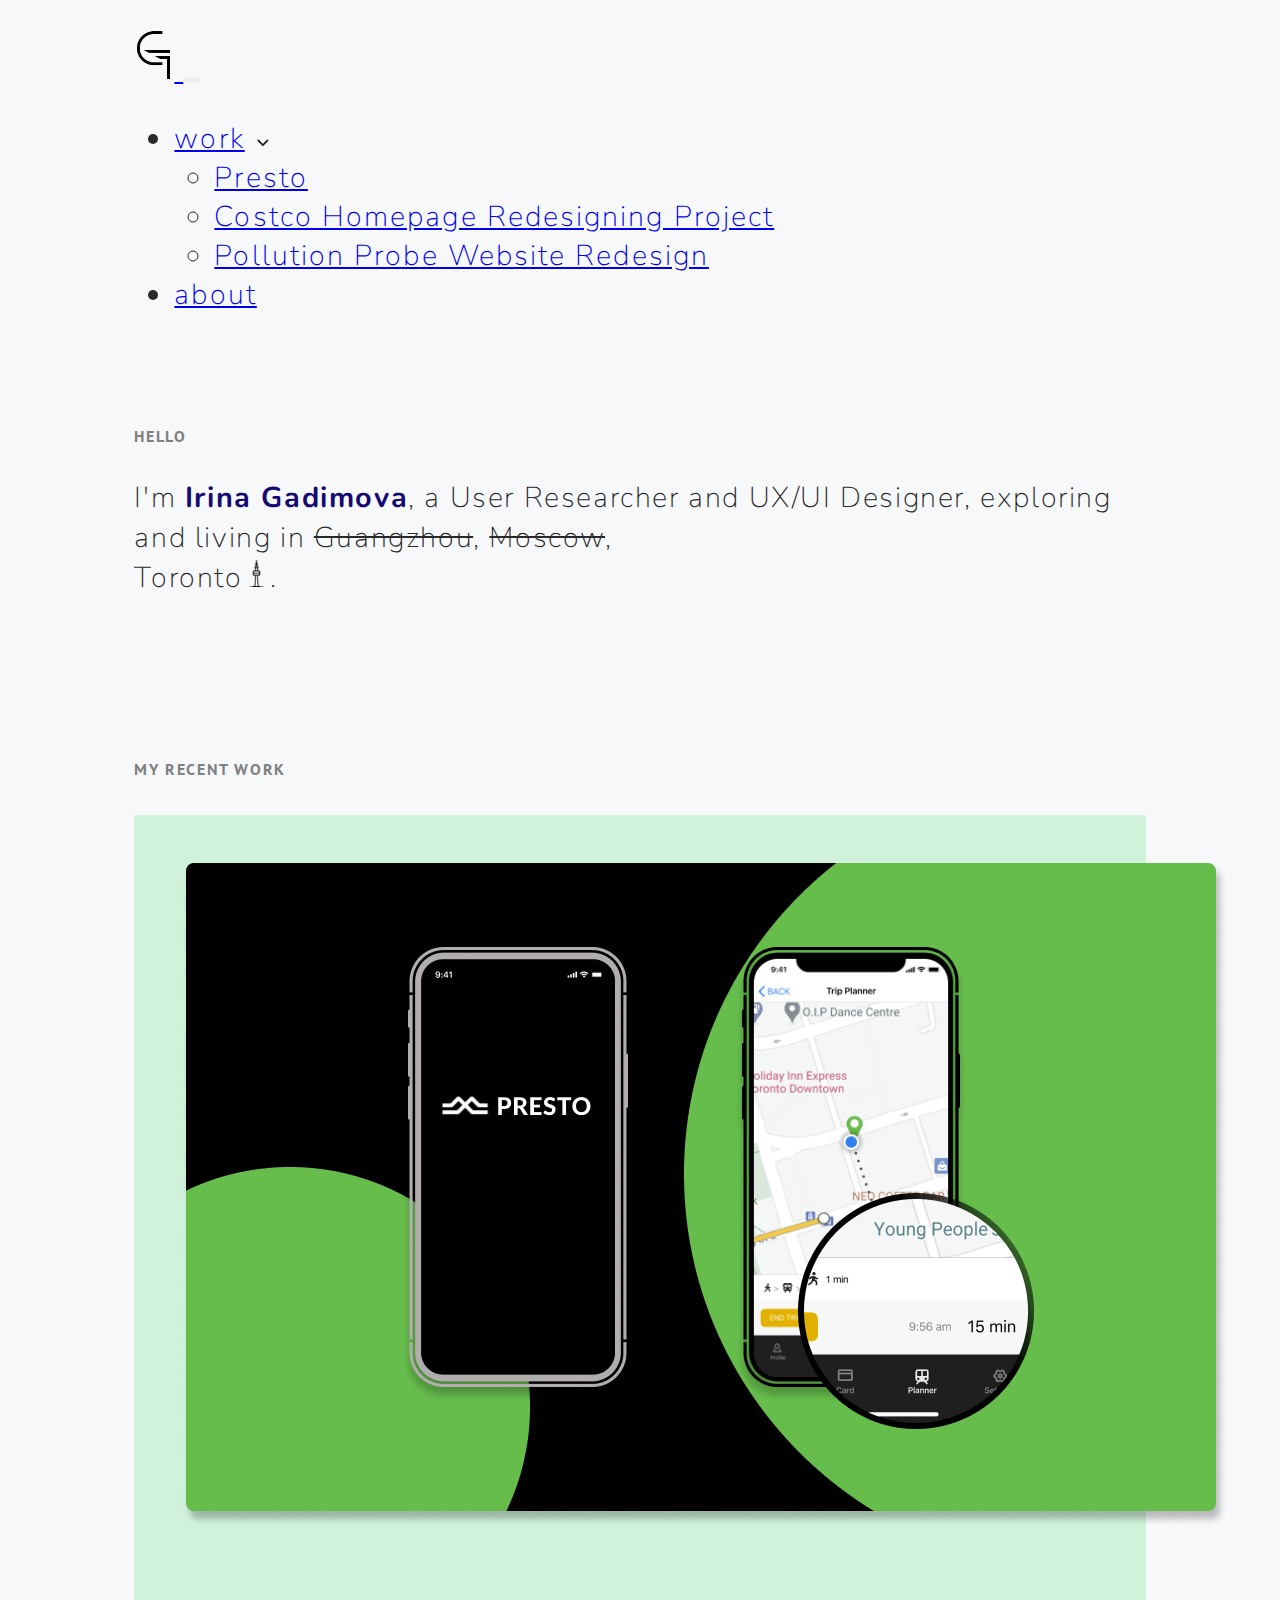
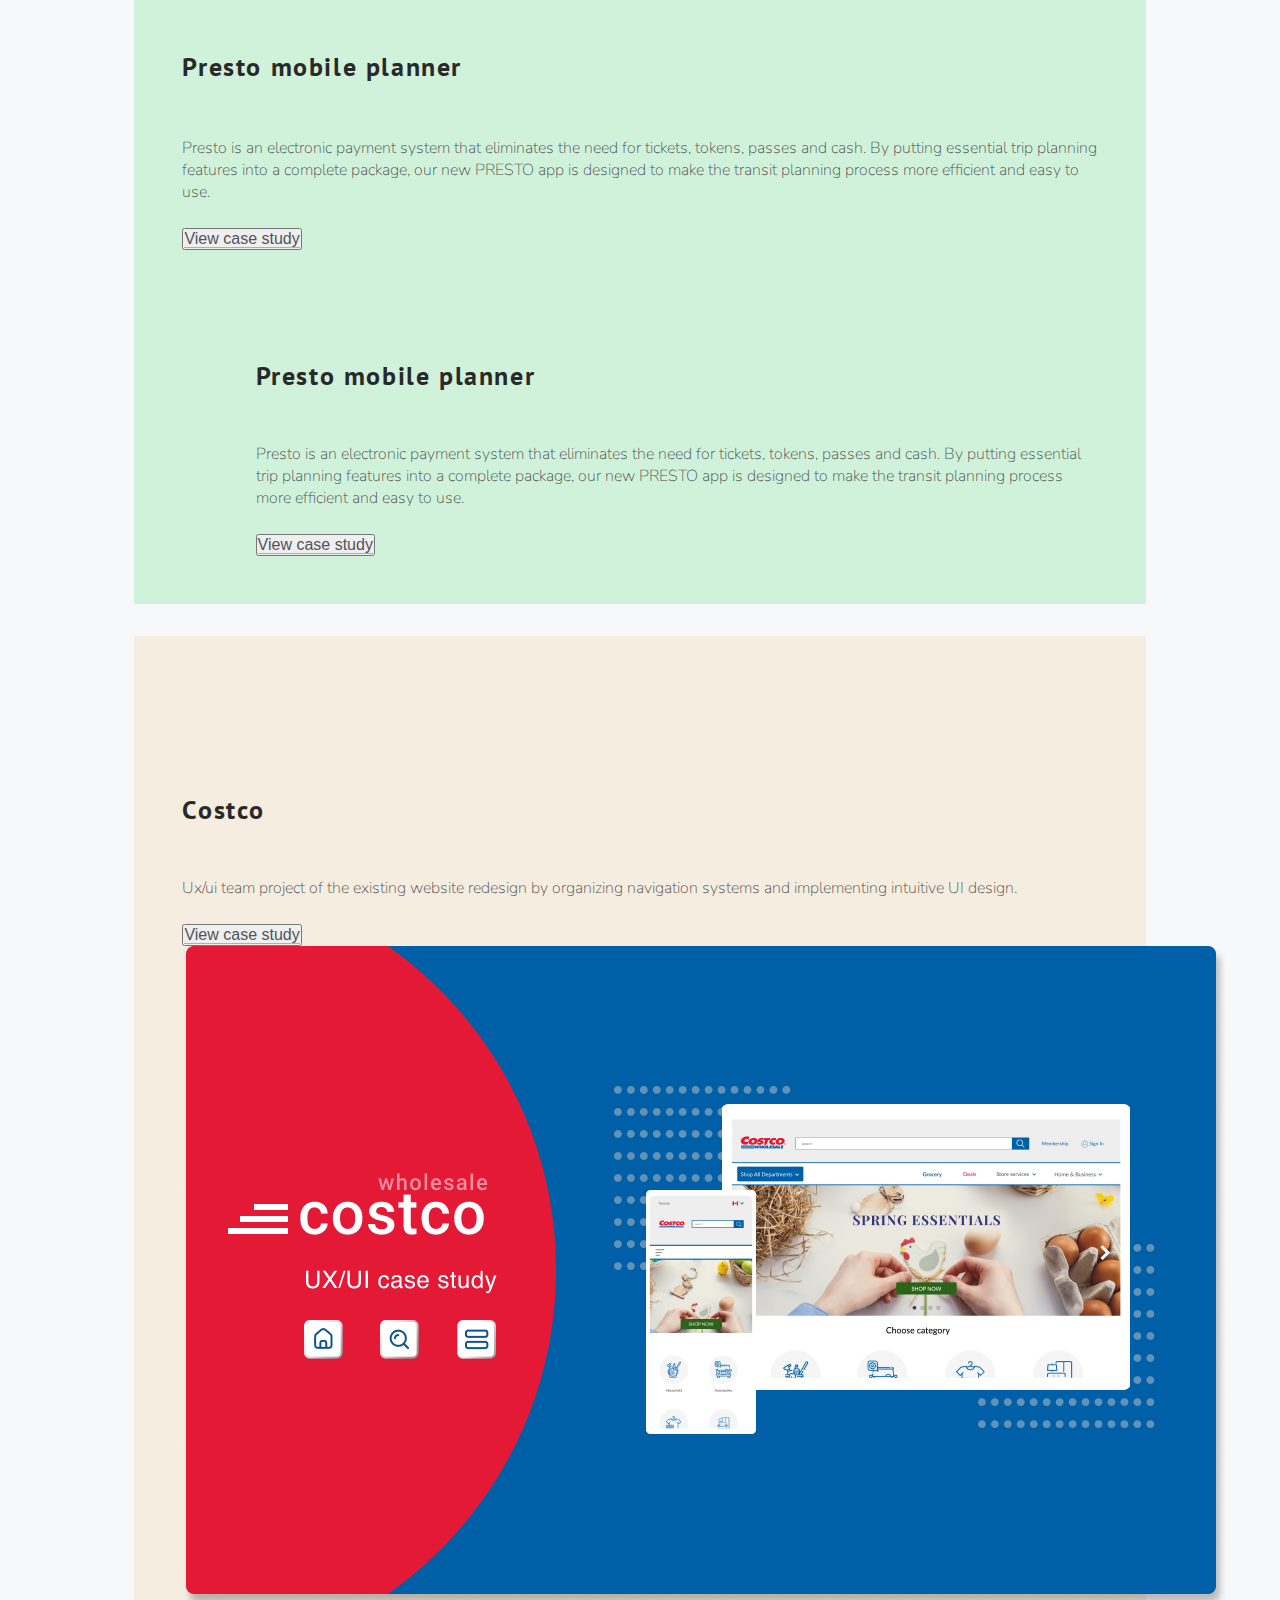
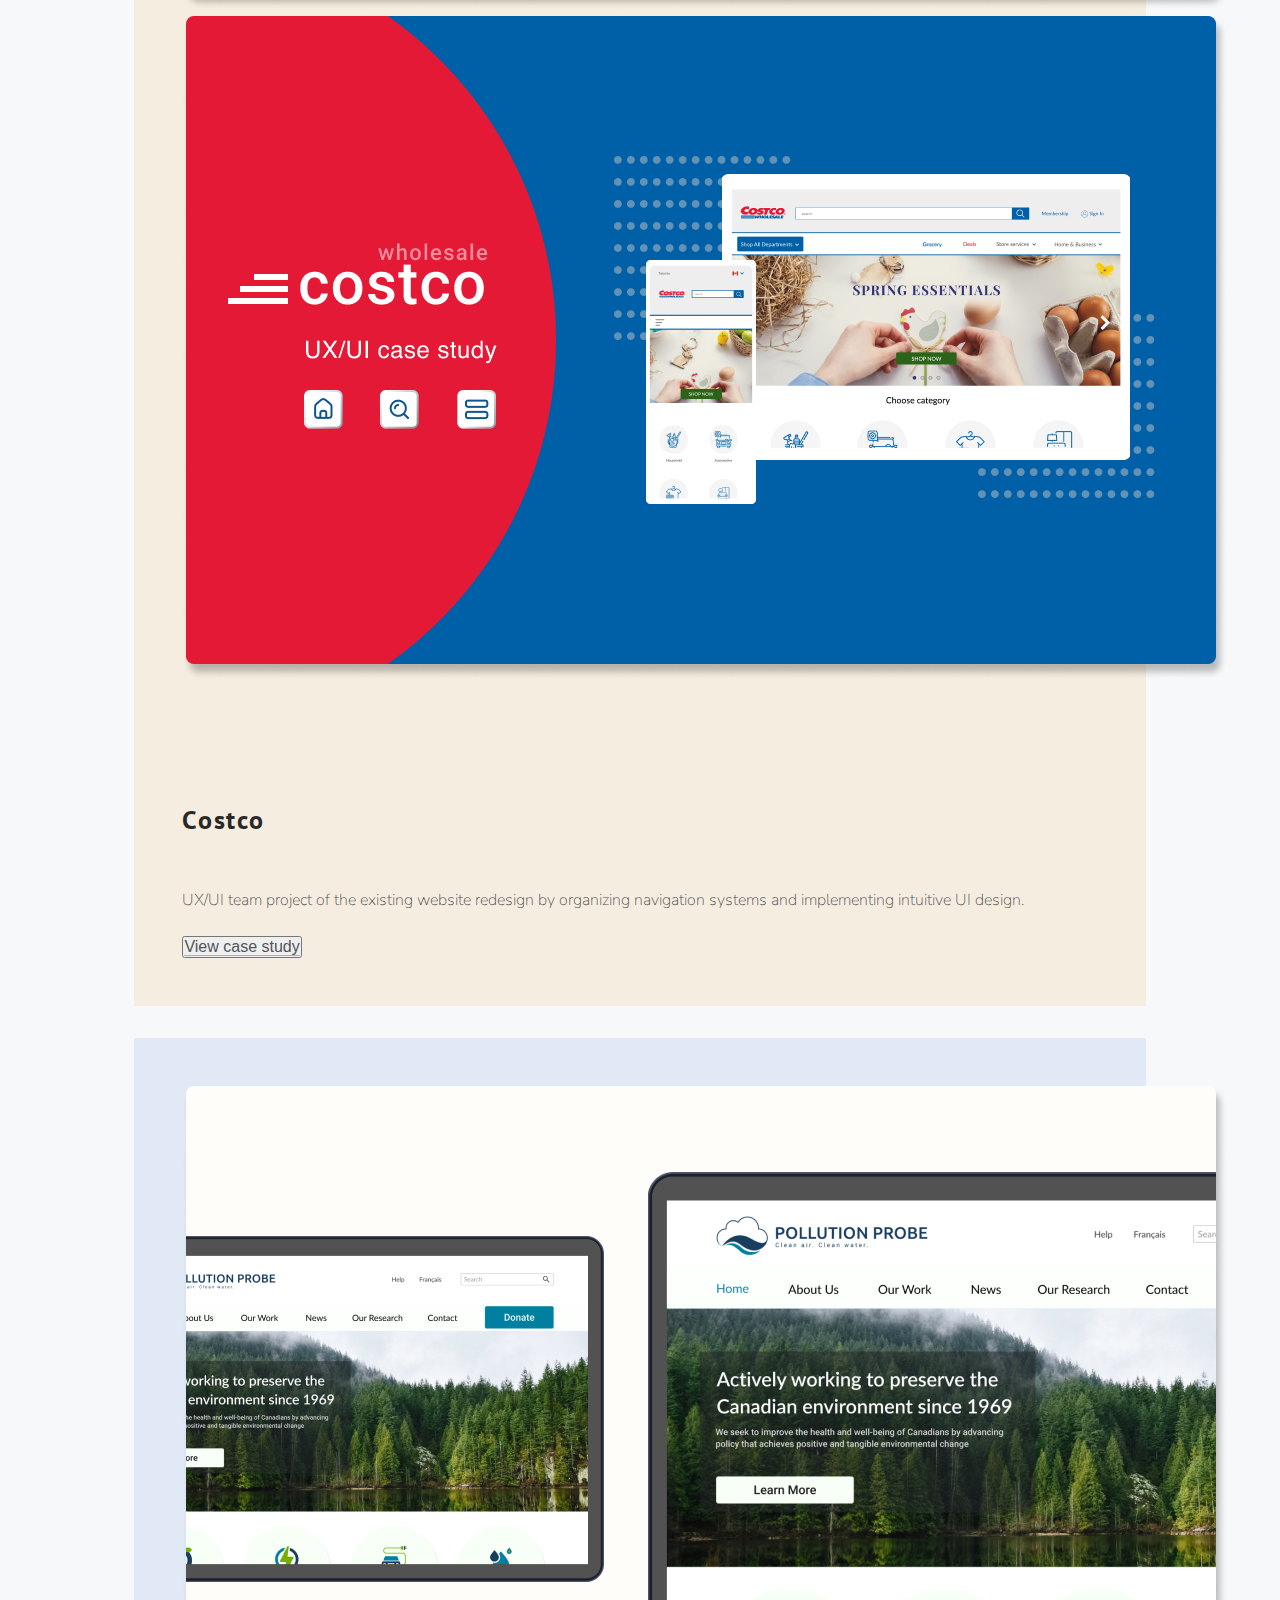
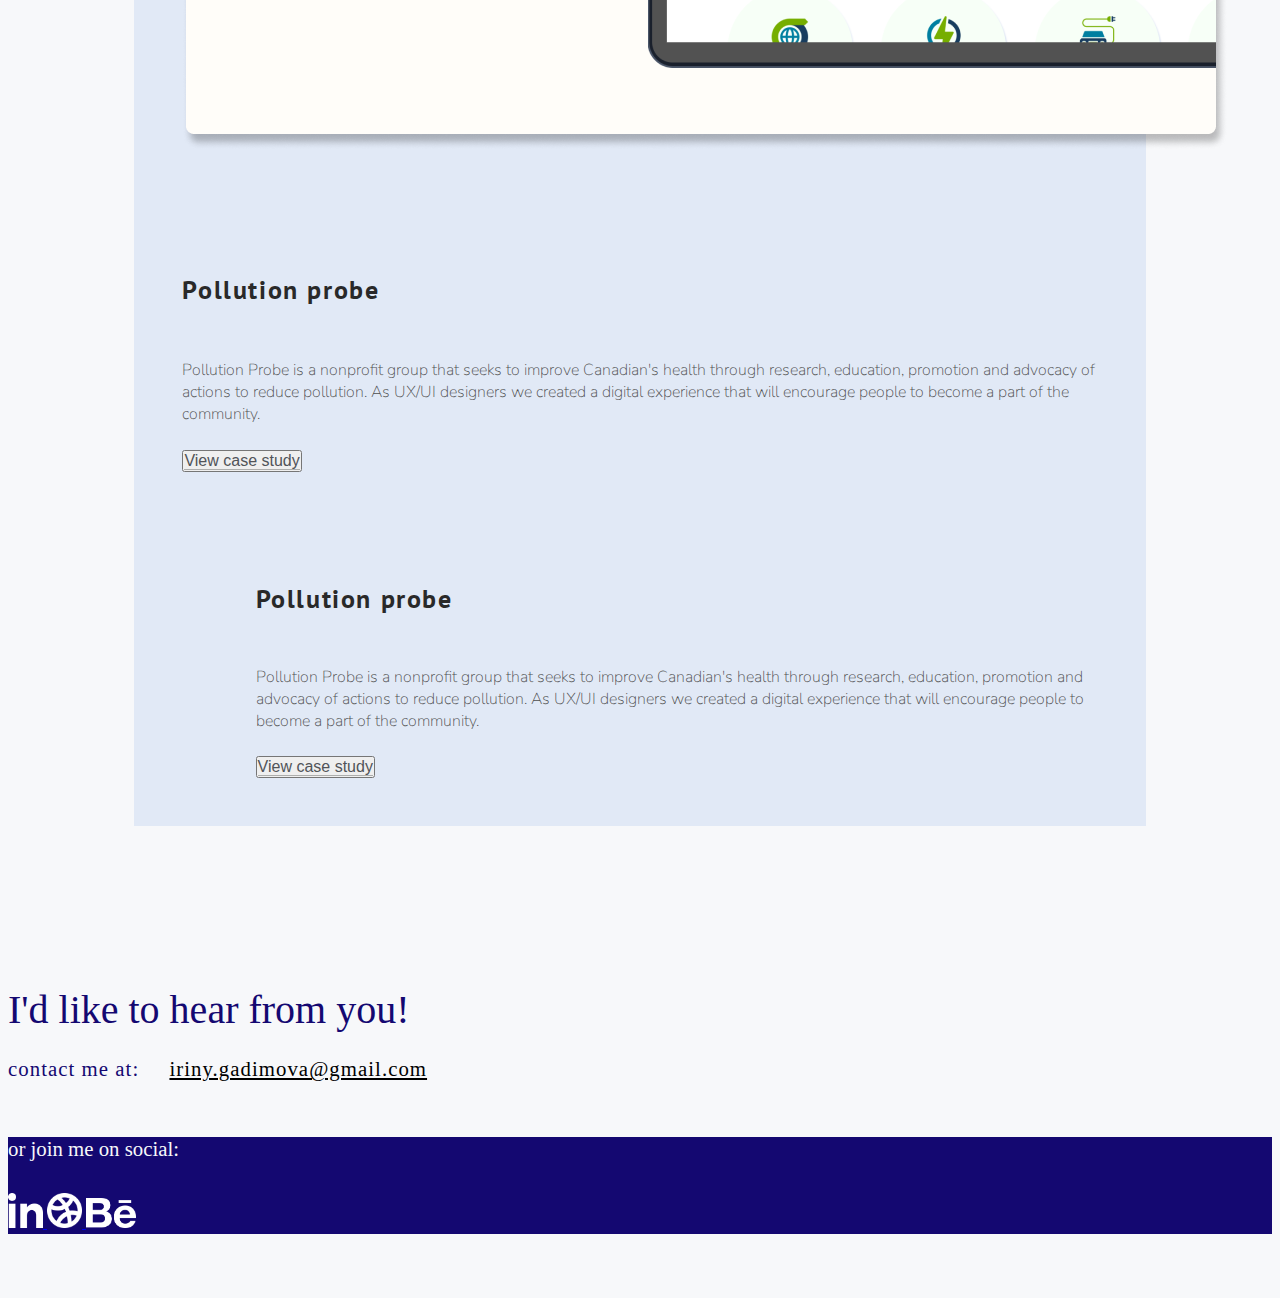
<file: index.html>
<!DOCTYPE html>
<html lang="en">

<head>
    <meta charset="UTF-8">
    <meta http-equiv="X-UA-Compatible" content="IE=edge">
    <meta name="viewport" content="width=device-width, initial-scale=1.0">
    <!-- <link rel="stylesheet" href="https://cdn.jsdelivr.net/npm/uikit@3.7.1/dist/css/uikit.min.css" /> -->
    <!--Bootstrap CSS-->
    <link href="https://cdn.jsdelivr.net/npm/bootstrap@5.0.1/dist/css/bootstrap.min.css" rel="stylesheet"
        integrity="sha384-+0n0xVW2eSR5OomGNYDnhzAbDsOXxcvSN1TPprVMTNDbiYZCxYbOOl7+AMvyTG2x" crossorigin="anonymous">
    <title>IG UX/UI Designer</title>
    <link rel="stylesheet" href="./styles/style.css">
    <link rel="preconnect" href="https://fonts.gstatic.com">
    <link rel="icon" href="./Assets/Images/Logo.png">
    <link rel="preconnect" href="https://fonts.googleapis.com">
    <link rel="preconnect" href="https://fonts.gstatic.com" crossorigin>
    <link href="https://fonts.googleapis.com/css2?family=Nunito:wght@300;400;600;700;800&display=swap" rel="stylesheet">
    <link rel="preconnect" href="https://fonts.googleapis.com">
    <link rel="preconnect" href="https://fonts.gstatic.com" crossorigin>
    <link href="https://fonts.googleapis.com/css2?family=PT+Sans&display=swap" rel="stylesheet">
</head>

<body>
    <section class="main">
        <!--Header-->
        <nav class="navbar navbar-expand-lg navbar-light bg-light">
            <!--margin left here-->
            <div class="container-fluid">
                <a class="navbar-brand" href="#">
                    <img src="Assets/Images/Logo.png" alt="logo" width="40" height="50">
                </a>
                <button class="navbar-toggler" type="button" data-bs-toggle="collapse" data-bs-target="#navbarNav"
                    aria-controls="navbarNav" aria-expanded="false" aria-label="Toggle navigation">
                    <span class="navbar-toggler-icon"></span>
                </button>
                <div class="collapse navbar-collapse" id="navbarNav">
                    <ul class="navbar-nav ms-auto">
                        <!--ms-auto here to align right-->
                        <li class="nav-item dropdown">
                            <!-- <a class="nav-link active" aria-current="page" href="#">Work</a> -->
                            <a class="nav-link active dropdown-toggle" href="#" id="navbarDropdown" role="button"
                                data-bs-toggle="dropdown" aria-expanded="false">
                                work<img id="chevron" src="Assets/Images/chevron_down.png" alt="chevrone">
                            </a>
                            <ul class="dropdown-menu" aria-labelledby="navbarDropdown">
                                <li><a class="dropdown-item" href="Views/presto.html">Presto</a></li>
                                <li><a class="dropdown-item" href="Views/costco.html">Costco Homepage Redesigning
                                        Project</a></li>
                                <li><a class="dropdown-item" href="Views/PollutionProbe.html">Pollution Probe Website
                                        Redesign</a></li>
                            </ul>
                        </li>
                        <li class="nav-item">
                            <a class="nav-link" href="Views/about.html">about</a>
                        </li>
                    </ul>
                </div>
            </div>
        </nav>
        <!--End of Header-->

        <!--Hero Box-->
        <div class="container-fluid p-0 container-hello f1">
            <div class="row">
                <div class="col-lg-12">
                    <h5 class="h5-homepage">HELLO</h5>
                </div>
            </div>
        </div>
        <div class="container-fluid p-0 container-intro f2">
            <div class="row">
                <div class="col-lg-9 col-md-9 col-sm-11">
                    <h1>I'm <span style="font-weight:bold; color:#140871">Irina Gadimova</span>, a User Researcher and
                        UX/UI Designer, exploring and living in
                        <span class="line-through">Guangzhou</span>,
                        <span class="line-through">Moscow</span>,
                        <br><span>Toronto</span><img class="cn" src="Assets/Images/cn_tower.png" alt="cn_tower">.
                    </h1>



                </div>
                <div class="col-lg-3 col-md-3 col-sm-1"></div>
            </div>
        </div>
        <!--End of Hero Box-->




        <h5 class="h5-homepage">MY RECENT WORK</h5>
        <!--Presto-->
        <div class="card f3 presto_card">
            <div class="row">
                <div class="col-lg-6">
                    <img class="img-fluid zoom" src="./Assets/Images/Presto_cover.png" alt="presto_cover_img ">
                </div>
                <div class="col-lg-6 d-lg-none ">
                    <h3>Presto mobile planner</h3>
                    <p>Presto is an electronic payment system that eliminates the need for tickets, tokens, passes and
                        cash. By putting
                        essential trip planning features into a complete package, our new PRESTO app is designed to make
                        the transit planning
                        process more efficient and easy to use.</p>
                    <!-- <button type="button" class="btn btn-link">
                <a href="Views/PollutionProbe.html">Read Case Study</a>
            </button> -->
                    <!-- <a class="p-probe" href="./Views/presto.html" role="button">
                    Read Case Study 
                            <img class="chevron-right" src="Assets/Images/chevron-double-right.png" alt="chevrone right">
                </a> -->
                    <button type="button" class="btn new-link">
                        <a href="Views/PollutionProbe.html">View case study</a>
                    </button>
                </div>
                <div class="f3-text col-lg-6 d-none d-lg-block">
                    <h3>Presto mobile planner</h3>
                    <p>Presto is an electronic payment system that eliminates the need for tickets, tokens, passes and
                        cash. By putting
                        essential trip planning features into a complete package, our new PRESTO app is designed to make
                        the transit planning
                        process more efficient and easy to use.</p>
                    <button type="button" class="btn new-link">
                        <a href="Views/PollutionProbe.html">View case study</a>
                    </button>

                    <!-- <a class="p-probe" href="./Views/presto.html" role="button">
                    Read Case Study
                    <img class="chevron-right" src="Assets/Images/chevron-double-right.png" alt="chevrone right">
                </a> -->
                </div>
            </div>
        </div>
        <!--End of Presto-->


        <!--Costco-->
        <div class="card f4 costco_card">
            <div class="row">
                <!-- Hide this on screens smaller than large-->
                <div class="f4-text col-lg-6 d-none d-lg-block">
                    <h3>Costco</h3>
                    <p>Ux/ui team project of the existing website redesign by organizing navigation systems and
                        implementing intuitive UI
                        design.</p>
                    <!-- <a class="presto" href="Views/costco.html" role="button">READ CASE STUDY <img class="chevron-right" src="Assets/Images/chevron-double-right.png" alt="chevrone right"></a> -->
                    <button type="button" class="btn new-link">
                        <a href="Views/PollutionProbe.html">View case study</a>
                    </button>
                </div>
                <div class="col-lg-6 d-none d-lg-block">
                    <img class="img-fluid zoom" src="./Assets/Images/Costco_cover.png" alt="pollution_probe_img ">
                </div>

                <!-- Hide this on screens large +  -->
                <div class="col-lg-6 d-lg-none">
                    <img class="img-fluid zoom" src="./Assets/Images/Costco_cover.png" alt="pollution_probe_img ">
                </div>
                <div class="col-lg-6 d-lg-none ">
                    <h3>Costco</h3>
                    <p>UX/UI team project of the existing website redesign by organizing navigation systems and
                        implementing intuitive UI
                        design.</p>
                    <!-- <a class="presto" href="./Views/costco.html" role="button">READ CASE STUDY <img class="chevron-right" src="Assets/Images/chevron-double-right.png" alt="chevrone right"></a> -->
                    <button type="button" class="btn new-link">
                        <a href="Views/PollutionProbe.html">View case study</a>
                    </button>
                </div>
            </div>
        </div>
        <!--End of Costco-->

        <!--Pollution Probe-->
        <div class="card f5 polution_card">
            <div class="row">
                <div class="col-lg-6">
                    <img class="img-fluid zoom" src="./Assets/Images/Pollution_probe_cover.png"
                        alt="pollution_probe_img ">
                </div>
                <div class="col-lg-6 d-lg-none">
                    <h3>Pollution probe</h3>
                    <p>Pollution Probe is a nonprofit group that seeks to improve Canadian's health through research,
                        education, promotion and
                        advocacy of actions to reduce pollution. As UX/UI designers we created a digital experience that
                        will encourage people
                        to become a part of the community.</p>
                    <!-- <a class="costco" href="./Views/costco.html" role="button">READ CASE STUDY <img class="chevron-right" src="Assets/Images/chevron-double-right.png" alt="chevrone right"></a> -->
                    <button type="button" class="btn new-link">
                        <a href="Views/PollutionProbe.html">View case study</a>
                    </button>
                </div>
                <div class="f5-text col-lg-6 d-none d-lg-block">
                    <h3>Pollution probe</h3>
                    <p>Pollution Probe is a nonprofit group that seeks to improve Canadian's health through research,
                        education, promotion and
                        advocacy of actions to reduce pollution. As UX/UI designers we created a digital experience that
                        will encourage people
                        to become a part of the community.</p>
                    <!-- <a class="costco" href="./Views/costco.html" role="button">READ CASE STUDY <img class="chevron-right" src="Assets/Images/chevron-double-right.png" alt="chevrone right"></a> -->
                    <button type="button" class="btn new-link">
                        <a href="Views/PollutionProbe.html">View case study</a>
                    </button>
                </div>
            </div>
        </div>
        <!--End of Pollution Probe-->
    </section>


    <!-- Footer -->
    <div class="footer">
        <div class="row">
            <div class="d-flex justify-content-center footer_lets">
                <span>I'd like to hear from you!</span>
            </div>
            <div class="d-flex justify-content-center footer_contact">
                <span>contact me at: <a href="mailto:iriny.gadimova@gmail.com"
                        class="email">iriny.gadimova@gmail.com</a></span>
            </div>
        </div>
    </div>

    <div class="row lower_footer">
        <div class="col-1 col-md-4"></div>
        <div class="col-10 col-md-4">
            <div class="d-flex justify-content-center join">
                <span>or join me on social:</span>
            </div>
            <div class="d-flex justify-content-evenly links">
                <a class="navbar-brand" target="_blank" href="https://www.linkedin.com/in/irinagadimova/">
                    <img src="Assets/Images/linkedin_icon.png" alt="logo" width="35" height="35">
                </a>
                <a class="navbar-brand" target="_blank" href="https://dribbble.com/Irinagdm/shots">
                    <img src="Assets/Images/dribbble_icon.png" alt="logo" width="35" height="35">
                </a>
                <a class="navbar-brand" target="_blank" href="https://www.behance.net/irinagadimova">
                    <img src="Assets/Images/behance-icon.png" alt="logo" width="50" height="30">
                </a>
            </div>
        </div>
        <div class="col-1 col-md-4"></div>
    </div>


</body>


<script src="https://cdn.jsdelivr.net/npm/@popperjs/core@2.9.2/dist/umd/popper.min.js"
    integrity="sha384-IQsoLXl5PILFhosVNubq5LC7Qb9DXgDA9i+tQ8Zj3iwWAwPtgFTxbJ8NT4GN1R8p"
    crossorigin="anonymous"></script>
<script src="https://cdn.jsdelivr.net/npm/bootstrap@5.0.1/dist/js/bootstrap.min.js"
    integrity="sha384-Atwg2Pkwv9vp0ygtn1JAojH0nYbwNJLPhwyoVbhoPwBhjQPR5VtM2+xf0Uwh9KtT"
    crossorigin="anonymous"></script>

<script src="Scripts/main.js"></script>

</html>
</file>
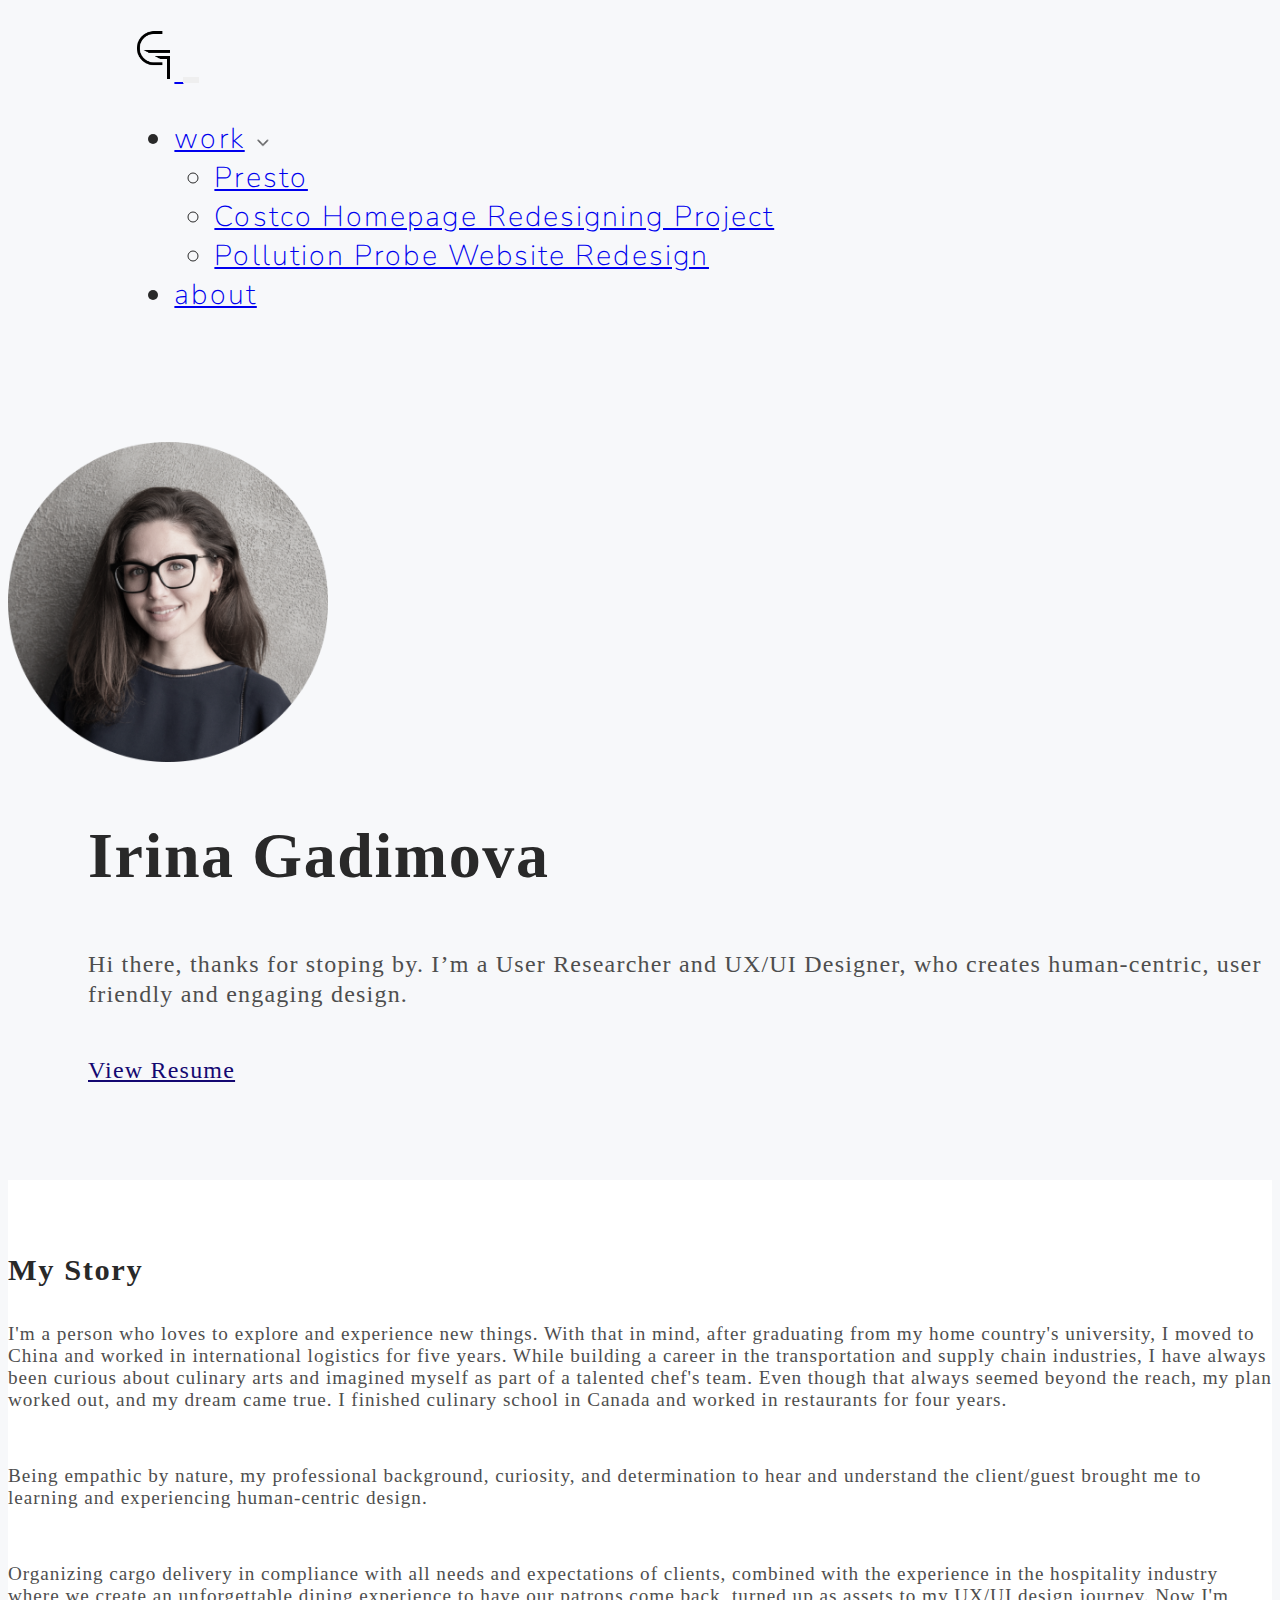
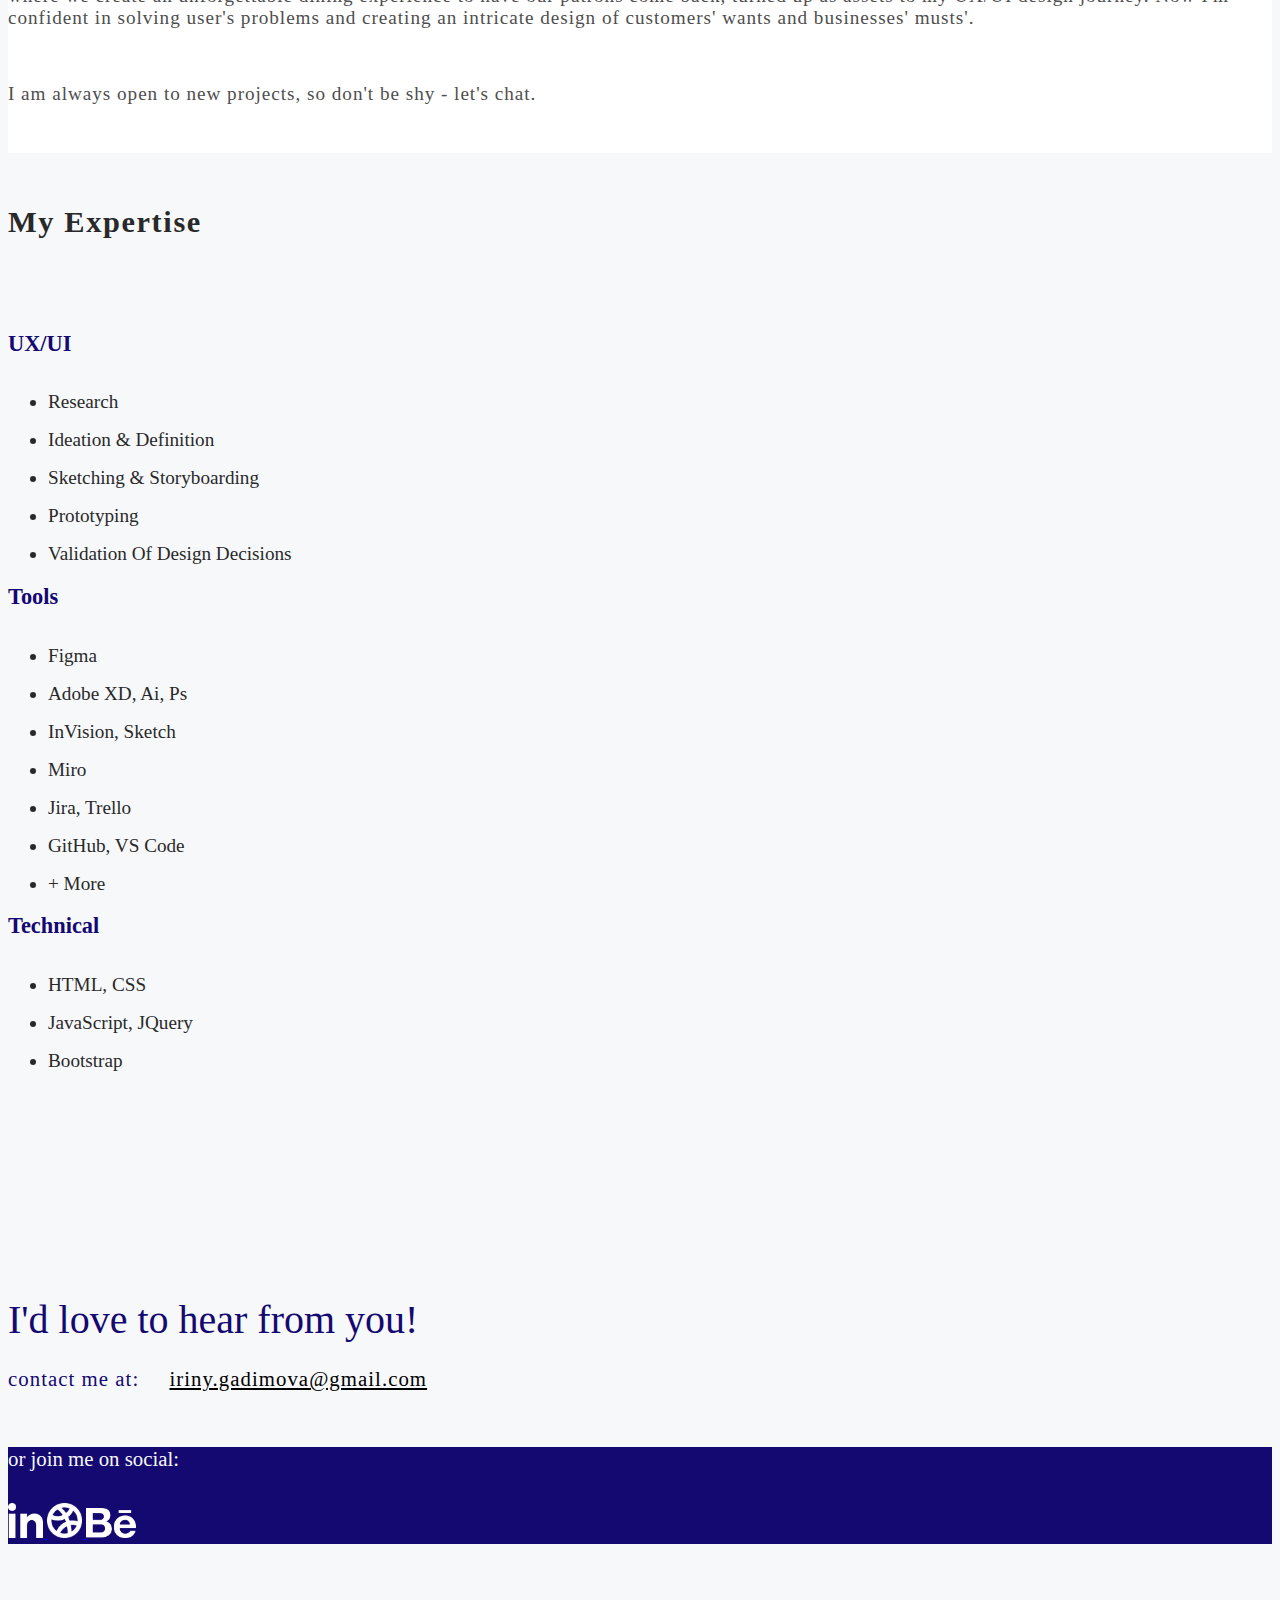
<file: Views/about.html>
<!DOCTYPE html>
<html lang="en">

<head>
    <meta charset="UTF-8">
    <meta http-equiv="X-UA-Compatible" content="IE=edge">
    <meta name="viewport" content="width=device-width, initial-scale=1.0">
    <title>IG UX/UI Designer</title>
    <link href="https://cdn.jsdelivr.net/npm/bootstrap@5.0.1/dist/css/bootstrap.min.css" rel="stylesheet"
        integrity="sha384-+0n0xVW2eSR5OomGNYDnhzAbDsOXxcvSN1TPprVMTNDbiYZCxYbOOl7+AMvyTG2x" crossorigin="anonymous">
    <link rel="stylesheet" href="../styles/style.css">
    <link rel="stylesheet" href="../styles/about.css">
    <link rel="preconnect" href="https://fonts.gstatic.com">
    <link rel="icon" href="../Assets/Images/Logo.png">
    <link rel="preconnect" href="https://fonts.googleapis.com">
    <link rel="preconnect" href="https://fonts.gstatic.com" crossorigin>
    <link href="https://fonts.googleapis.com/css2?family=Nunito:wght@300;400;600;700;800&display=swap" rel="stylesheet">
    <link rel="preconnect" href="https://fonts.googleapis.com">
    <link rel="preconnect" href="https://fonts.gstatic.com" crossorigin>
    <link href="https://fonts.googleapis.com/css2?family=PT+Sans&display=swap" rel="stylesheet">

</head>

<body>
    <section class="main">

        <!--Header-->
        <nav class="navbar navbar-expand-lg navbar-light bg-light">
            <!--margin left here-->
            <div class="container-fluid">
                <a class="navbar-brand" href="../index.html">
                    <img src="../Assets/Images/Logo.png" alt="logo" width="40" height="50">
                </a>
                <button class="navbar-toggler" type="button" data-bs-toggle="collapse" data-bs-target="#navbarNav"
                    aria-controls="navbarNav" aria-expanded="false" aria-label="Toggle navigation">
                    <span class="navbar-toggler-icon"></span>
                </button>
                <div class="collapse navbar-collapse" id="navbarNav">
                    <ul class="navbar-nav ms-auto">
                        <!--ms-auto here to align right-->
                        <li class="nav-item dropdown">
                            <!-- <a class="nav-link active" aria-current="page" href="#">Work</a> -->
                            <a class="nav-link  dropdown-toggle" href="#" id="navbarDropdown" role="button"
                                data-bs-toggle="dropdown" aria-expanded="false">
                                work<img style="opacity: 60%" id="chevron" src="../Assets/Images/chevron_down.png"
                                    alt="chevrone">
                            </a>
                            <ul class="dropdown-menu" aria-labelledby="navbarDropdown">
                                <li><a class="dropdown-item" href="./presto.html">Presto</a></li>
                                <li><a class="dropdown-item" href="./costco.html">Costco Homepage Redesigning
                                        Project</a></li>
                                <li><a class="dropdown-item" href="./PollutionProbe.html">Pollution Probe Website
                                        Redesign</a></li>
                            </ul>
                        </li>
                        <li class="nav-item ">
                            <a class="nav-link active" href="../Views/about.html">about</a>
                        </li>
                    </ul>
                </div>
            </div>
        </nav>
    </section>

    <!--End of Header-->

    <!-- Bio Top Part -->
    <div class="row top_row">
        <div class="col-3 offset-2">
            <img class="image-fluid pic" src="../Assets/Images/About_Portrait.png" alt="Irina_Gadimova">
        </div>
        <div class="col-5 right">
            <h1 class='IG'>Irina Gadimova</h1>
            <span class="intro">Hi there, thanks for stoping by. I’m a User Researcher and UX/UI Designer, who creates
                human-centric, user friendly and
                engaging design.</span>
            <a href="" class="resume">View Resume</a>
        </div>
    </div>


    <div class="container-fluid w-100 white">
        <div class="col-9 offset-2">
            <h1 class='story'>My Story</h1>
            <span class="par">I'm a person who loves to explore and experience new things. With that in mind, after
                graduating from my home country's
                university, I moved to China and worked in international logistics for five years. While building a
                career in the
                transportation and supply chain industries, I have always been curious about culinary arts and imagined
                myself as part
                of a talented chef's team. Even though that always seemed beyond the reach, my plan worked out, and my
                dream came true.
                I finished culinary school in Canada and worked in restaurants for four years.
            </span>
            <br>
            <span class="par">
                Being empathic by nature, my professional background, curiosity, and determination to hear and
                understand the
                client/guest brought me to learning and experiencing human-centric design.
            </span>
            <br>
            <span class="par">Organizing cargo delivery in compliance with all needs and expectations of clients,
                combined with the experience in the
                hospitality industry where we create an unforgettable dining experience to have our patrons come back,
                turned up as
                assets to my UX/UI design journey. Now I'm confident in solving user's problems and creating an
                intricate design of
                customers' wants and businesses' musts'.</span>
            <br>
            <span class="par">I am always open to new projects, so don't be shy - let's chat.
            </span>
        </div>
    </div>

    <div class="row bot_row">
        <div class="col-9 offset-2">
            <h1 class='story'>My Expertise</h1>
        </div>
        <div class="col-9 offset-2">
            <div class="d-flex justify-content-between skillz">
                <div class="list">
                    <h2 class="title">UX/UI</h2>
                    <ul>
                        <li>Research</li>
                        <li>Ideation & Definition</li>
                        <li>Sketching & Storyboarding</li>
                        <li>Prototyping</li>
                        <li>Validation of design decisions</li>
                    </ul>
                </div>

                <div class="list">
                    <h2 class="title">Tools</h2>
                    <ul>
                        <li>Figma</li>
                        <li>Adobe XD, Ai, Ps</li>
                        <li>InVision, Sketch</li>
                        <li>Miro</li>
                        <li>Jira, Trello</li>
                        <li>GitHub, VS Code</li>
                        <li>+ More</li>
                    </ul>
                </div>

                <div class="list">
                    <h2 class="title">Technical</h2>
                    <ul>
                        <li>HTML, CSS</li>
                        <li>JavaScript, JQuery</li>
                        <li>Bootstrap</li>
                    </ul>
                </div>
            </div>
        </div>
    </div>


    <!-- OLD -->
    <!--Bio-->
    <!-- <div class="bio">
        <div class="row f1">
            <div class="offset-md-1 col-md-4 offset-lg-2 col-lg-3">
                <img class="image-fluid" src="../Assets/Images/Profile_img.png" alt="Irina_Gadimova"
                    style=' width: 100%;'>
        </div>

        <div class="col-lg-6 col-md-6">
            <h3 class="f2">Irina Gadimova</h3>
            <p class="f3">Hi there, thanks for stopping by! I’m a User Researcher and a UX/UI Designer who
                creates
                human-centric, user-friendly
                and engaging products.</p>

            <p class="f4">I'm a person who loves to explore and experience new things. With that in mind, after
                graduating from my home country's
                university, I moved to China and worked in international logistics for five years. While building a
                career in the
                transportation and supply chain industries, I have always been curious about culinary arts and
                imagined myself as part
                of a talented chef's team. Even though that always seemed beyond the reach, my plan worked out, and
                my dream came true.
                I finished culinary school in Canada and worked in restaurants for four years.</p>

            <div class="f5">
                <p>Being empathic by nature, my professional background, curiosity, and determination to hear and
                    understand the
                    client/guest brought me to learning and experiencing human-centric design.</p>

                <p>Organizing cargo delivery in compliance with all needs and expectations of clients, combined with
                    the experience in the
                    hospitality industry where we create an unforgettable dining experience to have our patrons come
                    back, turned up as
                    assets to my UX/UI design journey. Now I'm confident in solving user's problems and creating an
                    intricate design of
                    customers' wants and businesses' musts'.</p>

                <p>I am always open to new projects, so don't be shy - let's chat.</p>
            </div>
            <div>
                <a href="#" class="myButton">View Resumè</a>
            </div>


        </div>


    </div>
    </div> -->
    <!--End of Bio-->

    <!-- Footer -->
    <div class="footer">
        <div class="row">
            <div class="d-flex justify-content-center footer_lets">
                <span>I'd love to hear from you!</span>
            </div>
            <div class="d-flex justify-content-center footer_contact">
                <span>contact me at: <a href="mailto:iriny.gadimova@gmail.com"
                        class="email">iriny.gadimova@gmail.com</a></span>
            </div>
        </div>
    </div>
    <div class="row lower_footer">
        <div class="col-1 col-md-4"></div>
        <div class="col-10 col-md-4">
            <div class="d-flex justify-content-center join">
                <span>or join me on social:</span>
            </div>
            <div class="d-flex justify-content-evenly links">
                <a class="navbar-brand" target="_blank" href="https://www.linkedin.com/in/irinagadimova/">
                    <img src="../Assets/Images/linkedin_icon.png" alt="logo" width="35" height="35">
                </a>
                <a class="navbar-brand" target="_blank" href="https://dribbble.com/Irinagdm/shots">
                    <img src="../Assets/Images/dribbble_icon.png" alt="logo" width="35" height="35">
                </a>
                <a class="navbar-brand" target="_blank" href="https://www.behance.net/irinagadimova">
                    <img src="../Assets/Images/behance-icon.png" alt="logo" width="50" height="30">
                </a>
            </div>
        </div>
        <div class="col-1 col-md-4"></div>
    </div>


    <script src="https://cdn.jsdelivr.net/npm/@popperjs/core@2.9.2/dist/umd/popper.min.js"
        integrity="sha384-IQsoLXl5PILFhosVNubq5LC7Qb9DXgDA9i+tQ8Zj3iwWAwPtgFTxbJ8NT4GN1R8p"
        crossorigin="anonymous"></script>
    <script src="https://cdn.jsdelivr.net/npm/bootstrap@5.0.1/dist/js/bootstrap.min.js"
        integrity="sha384-Atwg2Pkwv9vp0ygtn1JAojH0nYbwNJLPhwyoVbhoPwBhjQPR5VtM2+xf0Uwh9KtT"
        crossorigin="anonymous"></script>
    <script src="../Scripts/main.js"></script>


    </section>
</body>


</html>
</file>
<file: styles/style.css>
/* Global Styles */
html {
    font-size: 16px;
    letter-spacing: 2%;
    color: #292929;
}

body {
    font-family: 'Nunito', sans-serif;
    background-color: #F7F8FA;
}

.main {
    margin-left: 10%;
    margin-right: 10%;
}

h1 {
    font-weight: 100;
    font-size: 1.8rem;
    letter-spacing: 0.1rem;
    line-height: 140%;
}


h3 {
    font-size: 1.6rem;
    letter-spacing: 0.1rem;
    font-family: 'PT Sans', sans-serif;
    font-weight: 700;
}

h5 {
    font-size: 1rem;
    font-family: 'PT Sans', sans-serif;
    padding-top: 2rem;
    padding-bottom: 0.3rem;
    letter-spacing: 0.1rem;
}

h4 {
    padding: 1.5rem;
}

p {
    font-family: 'Nunito', sans-serif;
    ;
    font-weight: 200;
    font-size: 1rem;
    color: #4E4E4E;
    padding-top: 3%;
}

.f3-text {
    padding-left: 8%;
}

.f4-text {
    padding-right: 8%;
}

.f5-text {
    padding-left: 8%;
}

/* ul:not(.navbar-nav) {
    font-family: 'Lato', sans-serif;
    font-weight: 300;
    font-size: 1rem;
} */


.line-through {
    text-decoration: line-through 2px;
}



.bio ul {
    margin: 0px;
}

.bio ul h5 {
    padding-top: 1rem;

}

.bio li {
    list-style-type: none;
    padding: 0.5rem;
}



@media (max-width: 750px) {
    html {
        font-size: 16px;
    }
}

@media (max-width: 610px) {
    html {
        font-size: 12px;
    }


}

.dropdown-toggle::after {
    display: none;
}

/* End of Global Styles */



/* Navigation */
nav {
    letter-spacing: 0.130rem;
    font-size: 1.8rem;
    margin-top: 3%;
    margin-bottom: 1%;
    font-weight: 200;
}

.nav-link {
    padding-left: 0 !important;
    padding-right: 0 !important;
    margin-right: 40px !important;
}

.dropdown-menu {
    background-color: #F7F8FA;


}

button {
    margin-top: 1%;

}


/* End of Navigation */

/* Intro */

.container-intro {
    margin-bottom: 8rem;
}

/* End of Intro */
/* Hero Box */
.h5-homepage {
    margin-top: 5rem;
    color: grey;
}

.cn {
    height: 1.7rem;
    vertical-align: baseline;
}

.not_cn {
    height: 1.7rem;
}


.bounce:hover {
    animation: bounce 0.3s infinite 0.5s alternate;
    /* animation: name duration timing-function delay iteration-count direction fill-mode; */
}


.icons {
    transition: all 0.3s ease-in-out;

}

.icons:hover {
    transform: scale(1.2);
    cursor: pointer;
}

@keyframes bounce {
    0% {
        transform: translateY(0) rotateX(20deg);
    }

    100% {
        transform: translateY(-10px) rotateX(0deg);
    }
}



/* ff */
#chevron {
    height: 1.2rem;
    vertical-align: middle;
    margin-left: 0.5rem;
}

.chevron-right {
    height: 1.15rem;
    vertical-align: text-top;
}

.zoom {
    transition: 0.3s;
}

.zoom:hover {
    transform: scale(1.1);
    transition: all 0.3s ease-in-out;
}



/* End of Hero Box */


/* Footer */
.footer {
    transition-delay: 1s;
    margin-top: 10rem;
    transition-duration: 0.5s;
    opacity: 0;
}

.project {
    font-size: 1.5rem;
    color: rgb(59, 59, 59);
    text-decoration: none;
}

.project:hover {
    font-weight: 500;
    color: black
}

@media (max-width: 550px) {
    .project {
        font-size: 1.2rem;
    }
}

.new-link a {
    text-decoration: none;
    border-bottom: 0.1rem solid #adaead;
    margin-top: 1rem;
    font-size: 1rem;
    color: #515459;
    transition: all 0.2s ease-in-out;

}

.new-link a:hover {
    border-bottom: 0.1rem solid #140871;
    color: #140871;
}

.btn.new-link {
    margin-left: 0px;
    padding: 0px;
}


.email-link {
    font-size: 1.1rem;
    text-decoration: none;
    text-transform: uppercase;
    color: rgb(62, 62, 62);
}

.email-link:hover {
    font-weight: 500;

    color: rgb(20, 20, 20);
}

.low_footer {
    background-color: #140871;
    text-align: center;
    margin-top: 10rem;
    padding-bottom: 1rem;

}

.h3-footer {
    padding-top: 2rem;
    padding-bottom: 3.5rem;
    color: #E6E9F8;
}

.email-link {
    color: #bec2d3;
    font-family: 'Nunito', sans-serif;
    text-transform: lowercase;
}

.email-link:hover {
    color: rgb(182, 187, 238);
}

.resume {
    margin-top: 0.5rem;
}

.email {
    margin-top: 1rem;
}



/* End of Footer */

/* Case Study Buttons */
.p-probe,
.presto,
.costco {
    text-decoration: none;
    text-transform: uppercase;
    font-weight: 500;
    transition: all 0.1s;
}

.p-probe img {
    transition: all 0.1s;
}

.p-probe:hover img {

    transform: scale(1.5);
}

.p-probe:hover,
.presto:hover,
.costco:hover {}

/* Cards */
.card {
    padding: 3rem;
    background-color: #F7F8FA;
    margin-top: 2rem;
    border: hidden;
}

.card h3 {
    padding-top: 10%;
}

/* End of Cards */

.pp-first {
    margin-top: 2.5rem;
    margin-bottom: 2.5rem;
}

.dropdown-menu {
    transition: all 0.5s;
}

/* About */
.bio {
    margin-top: 8rem;
}

ul contact {
    margin: 5%;
}

.myButton {
    background-color: #140871;
    border-radius: 42px;
    display: inline-block;
    cursor: pointer;
    color: #ffffff;
    font-family: 'Nunito', sans-serif;
    font-size: 17px;
    padding: 16px 31px;
    text-decoration: none;
}

.myButton:hover {
    background-color: #5cbf2a;
    color: white;
}

.myButton:active {
    position: relative;
    top: 1px;
}



/* End of About */




/* Mobile view */
@media (max-width: 767px) {
    .bio .image-fluid {
        width: 50% !important;
    }
}


/* Animations */
.bio {
    transition: all 0.5s;
    opacity: 0;
}

.f1,
.f2,
.f3,
.f4,
.f5 {
    transition-duration: 0.7s;
    opacity: 0;
}

.f1 {
    transition-delay: 0;
}

.f2 {
    transition-delay: 0.2s;
}

.f3 {

    transition-delay: 0.4s;
}

.f4 {

    transition-delay: 0.6s;
}

.f5 {
    transition-delay: 0.8s;
}

.navbar-brand:hover {
    transform: scale(1.2);
    transition: all 0.2s;

}

.presto_card {
    background-color: #D0F2DB;
}

.polution_card {
    background-color: #E1E9F6;
}

.costco_card {
    background-color: #F5EDE0;
}


/* EXPERIMENTAL */

.ig {
    font-weight: bold;
    color: #140871;
    background-image: -webkit-linear-gradient(92deg, #1eff00, #ff0202);
    -webkit-background-clip: text;
    -webkit-text-fill-color: transparent;
    -webkit-animation: hue 6s infinite linear;
}

@-webkit-keyframes hue {
    from {
        -webkit-filter: hue-rotate(0deg);
    }

    to {
        -webkit-filter: hue-rotate(360deg);
    }
}

@media (max-width: 500px) {
    .brand_icon {
        width: 30px;
        height: 35px;
    }
}

.navbar-light .navbar-toggler {
    color: rgb(0 0 0 / 0%);
    border-color: rgba(255, 255, 255, 0);
}

.navbar-toggler {
    font-size: 2.0rem !important;
}

.footer_lets {
    font-family: Avenir Next;
    font-style: normal;
    font-weight: 500;
    font-size: 2.5rem;
    color: #140871;
}

.footer_contact {
    font-family: Avenir Next;
    font-style: normal;
    font-weight: normal;
    font-size: 1.3rem;
    letter-spacing: 0.05em;
    color: #140871;
    margin-bottom: 3.5rem;
    margin-top: 1.5rem;
}

.footer_contact .email {
    font-family: Avenir Next;
    font-style: normal;
    font-weight: normal;
    font-size: 1.3rem;
    text-decoration-line: underline;
    text-transform: lowercase;
    color: #000000;
    margin-left: 1.5rem;
}

.footer_contact .email:hover {
    color: #4E4E4E
}

.lower_footer {
    color: #F7F8FA;
    background: #140871;
}

.lower_footer .join {
    margin-top: 3rem;
    margin-bottom: 2rem;
    font-family: Avenir Next;
    font-style: normal;
    font-weight: 500;
    font-size: 1.3rem;
    text-transform: lowercase;
}

.lower_footer .links {
    margin-bottom: 4rem;
}
</file>
<file: styles/about.css>
.intro {
    margin-top: 3rem;
    font-family: Avenir Next;
    font-style: normal;
    font-weight: normal;
    font-size: 1.5rem;
    line-height: 1.9rem;
    display: flex;
    align-items: center;
    letter-spacing: 0.05em;
    color: #4E4E4E;
}

.IG {
    font-family: Avenir Next;
    font-style: normal;
    font-weight: 600;
    font-size: 4rem;
    text-transform: capitalize;
    color: #292929;
}

.top_row {
    margin-top: 8rem;
    padding-bottom: 6rem;
}

.resume {
    margin-top: 3rem;
    font-family: Avenir Next;
    font-style: normal;
    font-weight: 500;
    font-size: 1.5rem;
    display: flex;
    align-items: center;
    letter-spacing: 0.05em;
    text-decoration-line: underline;
    color: #140871;
}

.pic {
    max-height: 20rem;
}

.right {
    margin-left: 5rem;
}

.white {
    background-color: white;
    padding-top: 3rem;
    padding-bottom: 3rem;
}

.story {
    font-family: Avenir Next;
    font-style: normal;
    font-weight: 600;
    font-size: 1.9rem;
    text-transform: capitalize;
    color: #292929;
}

.par {
    margin-top: 2rem;
    font-family: Avenir Next;
    font-style: normal;
    font-weight: normal;
    font-size: 1.2rem;
    display: flex;
    align-items: center;
    letter-spacing: 0.05em;
    color: #4E4E4E;
}

.bot_row {
    margin-top: 3rem;
    padding-bottom: 3rem;
}

.skillz {
    padding-top: 3rem;
}

.title {
    font-family: Avenir Next;
    font-style: normal;
    font-weight: 600;
    font-size: 1.4rem;
    text-transform: capitalize;
    color: #140871;
}

.list li {
    padding-top: 1rem;
    font-family: Avenir Next;
    font-style: normal;
    font-weight: normal;
    font-size: 1.2rem;
    text-transform: capitalize;
    color: #292929;
}
</file>
